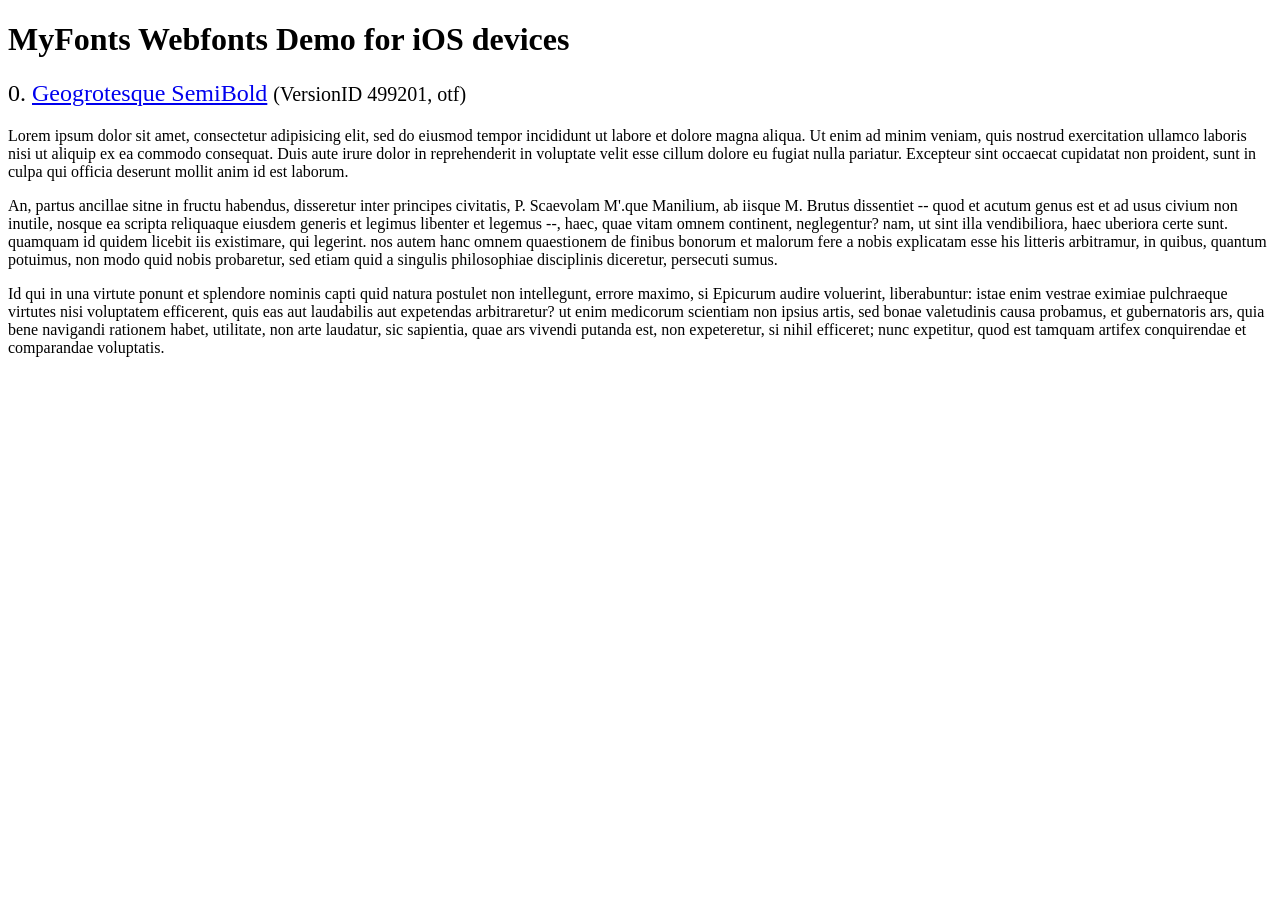
<file: component/flexslider/demo/fonts/webfonts/geo-semibold/svg/index.html>
<!DOCTYPE html>
<html>
<head>
<title>MyFonts Webfonts Demo for iOS devices</title>
<meta http-equiv="content-type" content="text/html; charset=utf-8" />

<style type="text/css" media="all">

	h2 {
		 font-weight:normal;
	}

		
	@font-face {
		font-family:"Geogrotesque-SemiBold";
		src:url("style_169898.svg#Geogrotesque-SemiBold") format("svg");
	}
	
	.webfont_0 {
		font-family: Geogrotesque-SemiBold;
	}
		
</style>

</head>

<body>

<h1>MyFonts Webfonts Demo for iOS devices</h1>


<h2>0. <span class='webfont_0'><a href='http://new.myfonts.com/search/style::169898/'>Geogrotesque SemiBold</a></span>
<small>(VersionID 499201, otf)</small>
</h2>

<p class='webfont_0'>Lorem ipsum dolor sit amet, consectetur adipisicing elit, sed do eiusmod tempor incididunt ut labore et dolore magna aliqua. Ut enim ad minim veniam, quis nostrud exercitation ullamco laboris nisi ut aliquip ex ea commodo consequat. Duis aute irure dolor in reprehenderit in voluptate velit esse cillum dolore eu fugiat nulla pariatur. Excepteur sint occaecat cupidatat non proident, sunt in culpa qui officia deserunt mollit anim id est laborum.</p>

<p class='webfont_0'>An, partus ancillae sitne in fructu habendus, disseretur inter principes civitatis, P. Scaevolam M'.que Manilium, ab iisque M. Brutus dissentiet -- quod et acutum genus est et ad usus civium non inutile, nosque ea scripta reliquaque eiusdem generis et legimus libenter et legemus --, haec, quae vitam omnem continent, neglegentur? nam, ut sint illa vendibiliora, haec uberiora certe sunt. quamquam id quidem licebit iis existimare, qui legerint. nos autem hanc omnem quaestionem de finibus bonorum et malorum fere a nobis explicatam esse his litteris arbitramur, in quibus, quantum potuimus, non modo quid nobis probaretur, sed etiam quid a singulis philosophiae disciplinis diceretur, persecuti sumus.</p>

<p class='webfont_0'>Id qui in una virtute ponunt et splendore nominis capti quid natura postulet non intellegunt, errore maximo, si Epicurum audire voluerint, liberabuntur: istae enim vestrae eximiae pulchraeque virtutes nisi voluptatem efficerent, quis eas aut laudabilis aut expetendas arbitraretur? ut enim medicorum scientiam non ipsius artis, sed bonae valetudinis causa probamus, et gubernatoris ars, quia bene navigandi rationem habet, utilitate, non arte laudatur, sic sapientia, quae ars vivendi putanda est, non expeteretur, si nihil efficeret; nunc expetitur, quod est tamquam artifex conquirendae et comparandae voluptatis.</p>




</body>
</html>
</file>
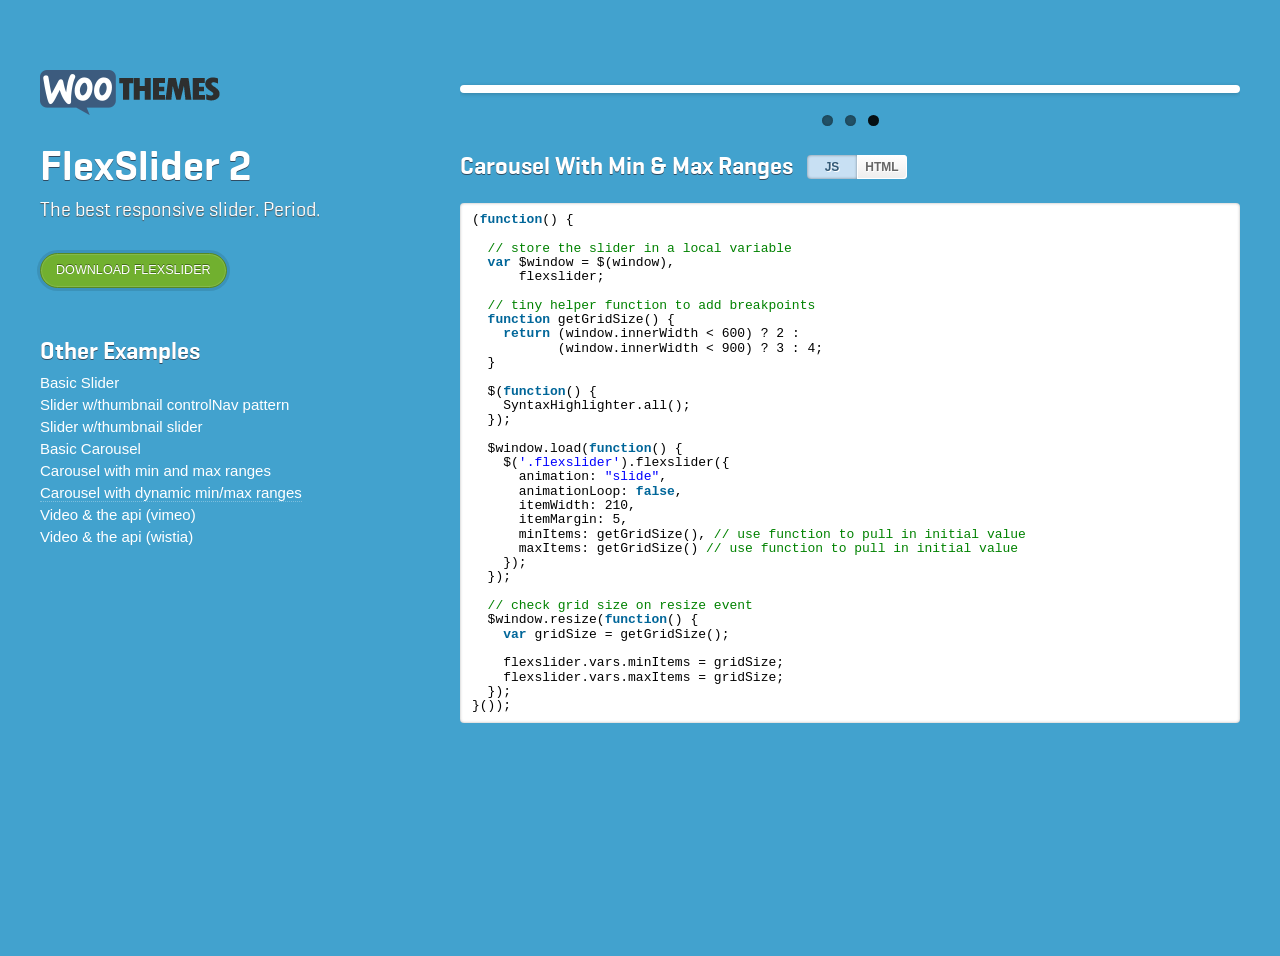
<file: component/flexslider/demo/dynamic-carousel-min-max.html>
<!DOCTYPE html>
<html class="no-js" lang="en">
<head>
	<meta content="charset=utf-8">
	<title>FlexSlider 2</title>
	<meta name="viewport" content="width=device-width; initial-scale=1.0; maximum-scale=1.0; user-scalable=0;">

  <!-- Demo CSS -->
	<link rel="stylesheet" href="css/demo.css" type="text/css" media="screen" />
	<link rel="stylesheet" href="../flexslider.css" type="text/css" media="screen" />

	<!-- Modernizr -->
  <script src="js/modernizr.js"></script>

</head>
<body class="loading">

  <div id="container" class="cf">
    <header role="navigation">
      <a class="logo" href="http://www.woothemes.com" title="WooThemes">
        <img src="images/logo.png" alt="WooThemes" />
	  </a>
      <h1>FlexSlider 2</h1>
      <h2>The best responsive slider. Period.</h2>
      <a class="button green" href="https://github.com/woothemes/FlexSlider/zipball/master">Download Flexslider</a>
      <h3 class="header-nav">Other Examples</h3>
      <nav>
        <ul>
          <li><a href="demo">Basic Slider</a></li>
          <li><a href="thumbnail-controlnav.html">Slider w/thumbnail controlNav pattern</a></li>
          <li><a href="thumbnail-slider.html">Slider w/thumbnail slider</a></li>
          <li><a href="basic-carousel.html">Basic Carousel</a></li>
          <li><a href="carousel-min-max.html">Carousel with min and max ranges</a></li>
          <li class="active"><a href="dynamic-carousel-min-max.html">Carousel with dynamic min/max ranges</a></li>
          <li><a href="video.html">Video & the api (vimeo)</a></li>
          <li><a href="video-wistia.html">Video & the api (wistia)</a></li>
        </ul>
      </nav>
    </header>

	<div id="main" role="main">
      <section class="slider">
        <div class="flexslider carousel">
          <ul class="slides">
            <li>
  	    	    <img src="images/kitchen_adventurer_cheesecake_brownie.jpg" />
  	    		</li>
  	    		<li>
  	    	    <img src="images/kitchen_adventurer_lemon.jpg" />
  	    		</li>
  	    		<li>
  	    	    <img src="images/kitchen_adventurer_donut.jpg" />
  	    		</li>
  	    		<li>
  	    	    <img src="images/kitchen_adventurer_caramel.jpg" />
  	    		</li>
            <li>
              <img src="images/kitchen_adventurer_cheesecake_brownie.jpg" />
            </li>
            <li>
              <img src="images/kitchen_adventurer_lemon.jpg" />
            </li>
            <li>
              <img src="images/kitchen_adventurer_donut.jpg" />
            </li>
            <li>
              <img src="images/kitchen_adventurer_caramel.jpg" />
            </li>
            <li>
              <img src="images/kitchen_adventurer_cheesecake_brownie.jpg" />
            </li>
            <li>
              <img src="images/kitchen_adventurer_lemon.jpg" />
            </li>
            <li>
              <img src="images/kitchen_adventurer_donut.jpg" />
            </li>
            <li>
              <img src="images/kitchen_adventurer_caramel.jpg" />
            </li>
          </ul>
        </div>
      </section>
      <aside>
        <div class="cf">
          <h3>Carousel With Min &amp; Max Ranges</h3>
          <ul class="toggle cf">
            <li class="js"><a href="#view-js">JS</a></li>
            <li class="html"><a href="#view-html">HTML</a></li>
          </ul>
        </div>
        <div id="view-js" class="code">
          <pre class="brush: js; toolbar: false; gutter: false;">
            (function() {

              // store the slider in a local variable
              var $window = $(window),
                  flexslider;

              // tiny helper function to add breakpoints
              function getGridSize() {
                return (window.innerWidth < 600) ? 2 :
                       (window.innerWidth < 900) ? 3 : 4;
              }

              $(function() {
                SyntaxHighlighter.all();
              });

              $window.load(function() {
                $('.flexslider').flexslider({
                  animation: "slide",
                  animationLoop: false,
                  itemWidth: 210,
                  itemMargin: 5,
                  minItems: getGridSize(), // use function to pull in initial value
                  maxItems: getGridSize() // use function to pull in initial value
                });
              });

              // check grid size on resize event
              $window.resize(function() {
                var gridSize = getGridSize();

                flexslider.vars.minItems = gridSize;
                flexslider.vars.maxItems = gridSize;
              });
            }());
          </pre>
        </div>
        <div id="view-html" class="code">
          <pre class="brush: xml; toolbar: false; gutter: false;">
            &lt;!-- Place somewhere in the &lt;body&gt; of your page -->
            &lt;div class="flexslider">
              &lt;ul class="slides">
                &lt;li>
                  &lt;img src="slide1.jpg" />
                &lt;/li>
                &lt;li>
                  &lt;img src="slide2.jpg" />
                &lt;/li>
                &lt;li>
                  &lt;img src="slide3.jpg" />
                &lt;/li>
                &lt;li>
                  &lt;img src="slide4.jpg" />
                &lt;/li>
                &lt;!-- items mirrored twice, total of 12 -->
              &lt;/ul>
            &lt;/div>
          </pre>
        </div>
      </aside>
    </div>

  </div>

  <!-- jQuery -->
  <script src="http://ajax.googleapis.com/ajax/libs/jquery/1.7/jquery.min.js"></script>
  <script>window.jQuery || document.write('<script src="js/libs/jquery-1.7.min.js">\x3C/script>')</script>

  <!-- FlexSlider -->
  <script defer src="../jquery.flexslider.js"></script>

  <script type="text/javascript">

    (function() {

      // store the slider in a local variable
      var $window = $(window),
          flexslider;

      // tiny helper function to add breakpoints
      function getGridSize() {
        return (window.innerWidth < 600) ? 2 :
               (window.innerWidth < 900) ? 3 : 4;
      }

      $(function() {
        SyntaxHighlighter.all();
      });

      $window.load(function() {
        $('.flexslider').flexslider({
          animation: "slide",
          animationSpeed: 400,
          animationLoop: false,
          itemWidth: 210,
          itemMargin: 5,
          minItems: getGridSize(), // use function to pull in initial value
          maxItems: getGridSize(), // use function to pull in initial value
          start: function(slider){
            $('body').removeClass('loading');
            flexslider = slider;
          }
        });
      });

      // check grid size on resize event
      $window.resize(function() {
        var gridSize = getGridSize();

        flexslider.vars.minItems = gridSize;
        flexslider.vars.maxItems = gridSize;
      });
    }());

  </script>


  <!-- Syntax Highlighter -->
  <script type="text/javascript" src="js/shCore.js"></script>
  <script type="text/javascript" src="js/shBrushXml.js"></script>
  <script type="text/javascript" src="js/shBrushJScript.js"></script>

  <!-- Optional FlexSlider Additions -->
  <script src="js/jquery.easing.js"></script>
  <script src="js/jquery.mousewheel.js"></script>
  <script defer src="js/demo.js"></script>

</body>
</html>
</file>
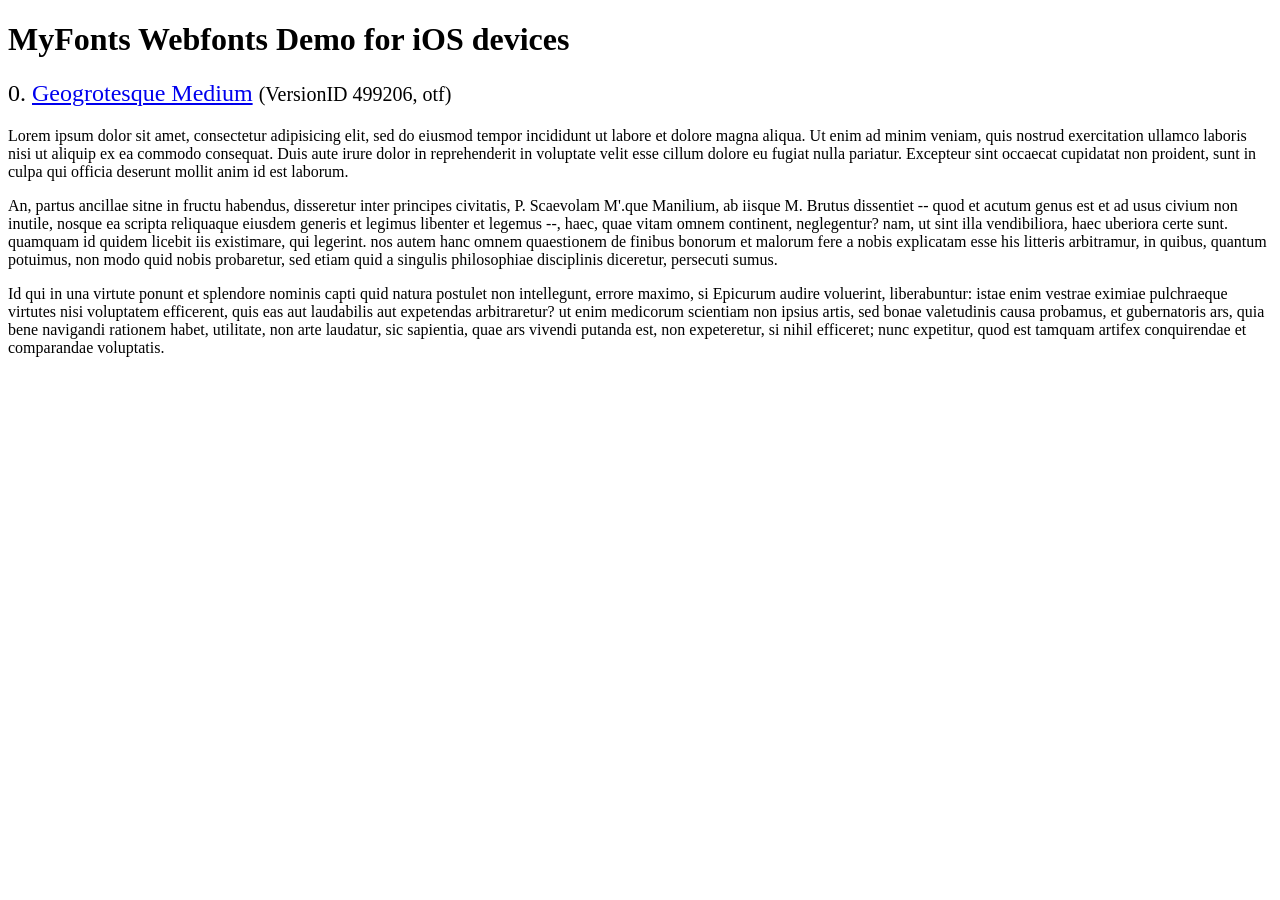
<file: component/flexslider/demo/fonts/webfonts/geo-medium/svg/svg_test.html>
<!DOCTYPE html>
<html>
<head>
<title>MyFonts Webfonts Demo for iOS devices</title>
<meta http-equiv="content-type" content="text/html; charset=utf-8" />

<style type="text/css" media="all">

	h2 {
		 font-weight:normal;
	}

		
	@font-face {
		font-family:"Geogrotesque-Medium";
		src:url("1110FC_0.svg#Geogrotesque-Medium") format("svg");
	}
	
	.webfont_0 {
		font-family: Geogrotesque-Medium;
	}
		
</style>

</head>

<body>

<h1>MyFonts Webfonts Demo for iOS devices</h1>


<h2>0. <span class='webfont_0'><a href='http://new.myfonts.com/search/style::169904/'>Geogrotesque Medium</a></span>
<small>(VersionID 499206, otf)</small>
</h2>

<p class='webfont_0'>Lorem ipsum dolor sit amet, consectetur adipisicing elit, sed do eiusmod tempor incididunt ut labore et dolore magna aliqua. Ut enim ad minim veniam, quis nostrud exercitation ullamco laboris nisi ut aliquip ex ea commodo consequat. Duis aute irure dolor in reprehenderit in voluptate velit esse cillum dolore eu fugiat nulla pariatur. Excepteur sint occaecat cupidatat non proident, sunt in culpa qui officia deserunt mollit anim id est laborum.</p>

<p class='webfont_0'>An, partus ancillae sitne in fructu habendus, disseretur inter principes civitatis, P. Scaevolam M'.que Manilium, ab iisque M. Brutus dissentiet -- quod et acutum genus est et ad usus civium non inutile, nosque ea scripta reliquaque eiusdem generis et legimus libenter et legemus --, haec, quae vitam omnem continent, neglegentur? nam, ut sint illa vendibiliora, haec uberiora certe sunt. quamquam id quidem licebit iis existimare, qui legerint. nos autem hanc omnem quaestionem de finibus bonorum et malorum fere a nobis explicatam esse his litteris arbitramur, in quibus, quantum potuimus, non modo quid nobis probaretur, sed etiam quid a singulis philosophiae disciplinis diceretur, persecuti sumus.</p>

<p class='webfont_0'>Id qui in una virtute ponunt et splendore nominis capti quid natura postulet non intellegunt, errore maximo, si Epicurum audire voluerint, liberabuntur: istae enim vestrae eximiae pulchraeque virtutes nisi voluptatem efficerent, quis eas aut laudabilis aut expetendas arbitraretur? ut enim medicorum scientiam non ipsius artis, sed bonae valetudinis causa probamus, et gubernatoris ars, quia bene navigandi rationem habet, utilitate, non arte laudatur, sic sapientia, quae ars vivendi putanda est, non expeteretur, si nihil efficeret; nunc expetitur, quod est tamquam artifex conquirendae et comparandae voluptatis.</p>




</body>
</html>
</file>
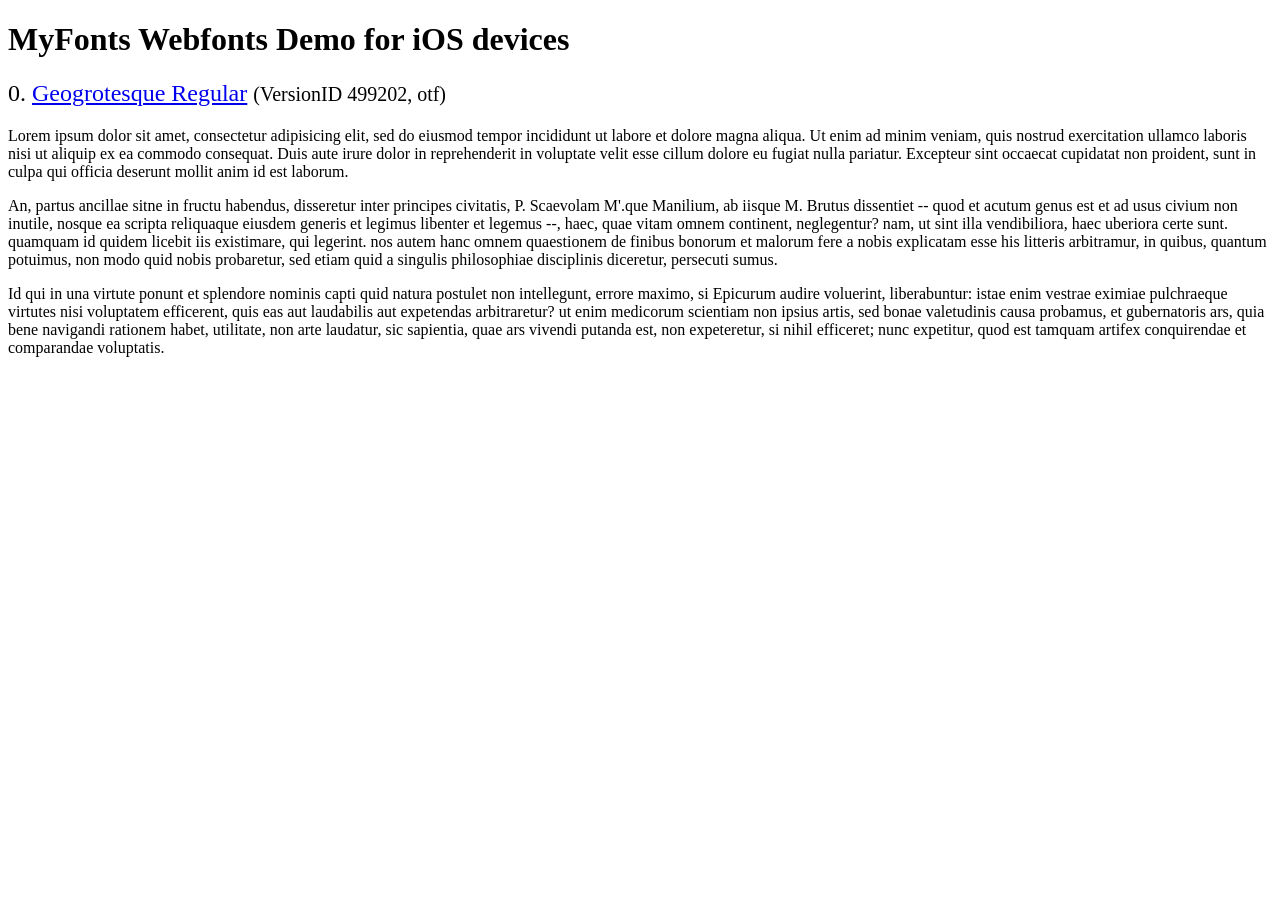
<file: component/flexslider/demo/fonts/webfonts/geo-regular/svg/svg_test.html>
<!DOCTYPE html>
<html>
<head>
<title>MyFonts Webfonts Demo for iOS devices</title>
<meta http-equiv="content-type" content="text/html; charset=utf-8" />

<style type="text/css" media="all">

	h2 {
		 font-weight:normal;
	}

		
	@font-face {
		font-family:"Geogrotesque-Regular";
		src:url("11014B_0.svg#Geogrotesque-Regular") format("svg");
	}
	
	.webfont_0 {
		font-family: Geogrotesque-Regular;
	}
		
</style>

</head>

<body>

<h1>MyFonts Webfonts Demo for iOS devices</h1>


<h2>0. <span class='webfont_0'><a href='http://new.myfonts.com/search/style::169901/'>Geogrotesque Regular</a></span>
<small>(VersionID 499202, otf)</small>
</h2>

<p class='webfont_0'>Lorem ipsum dolor sit amet, consectetur adipisicing elit, sed do eiusmod tempor incididunt ut labore et dolore magna aliqua. Ut enim ad minim veniam, quis nostrud exercitation ullamco laboris nisi ut aliquip ex ea commodo consequat. Duis aute irure dolor in reprehenderit in voluptate velit esse cillum dolore eu fugiat nulla pariatur. Excepteur sint occaecat cupidatat non proident, sunt in culpa qui officia deserunt mollit anim id est laborum.</p>

<p class='webfont_0'>An, partus ancillae sitne in fructu habendus, disseretur inter principes civitatis, P. Scaevolam M'.que Manilium, ab iisque M. Brutus dissentiet -- quod et acutum genus est et ad usus civium non inutile, nosque ea scripta reliquaque eiusdem generis et legimus libenter et legemus --, haec, quae vitam omnem continent, neglegentur? nam, ut sint illa vendibiliora, haec uberiora certe sunt. quamquam id quidem licebit iis existimare, qui legerint. nos autem hanc omnem quaestionem de finibus bonorum et malorum fere a nobis explicatam esse his litteris arbitramur, in quibus, quantum potuimus, non modo quid nobis probaretur, sed etiam quid a singulis philosophiae disciplinis diceretur, persecuti sumus.</p>

<p class='webfont_0'>Id qui in una virtute ponunt et splendore nominis capti quid natura postulet non intellegunt, errore maximo, si Epicurum audire voluerint, liberabuntur: istae enim vestrae eximiae pulchraeque virtutes nisi voluptatem efficerent, quis eas aut laudabilis aut expetendas arbitraretur? ut enim medicorum scientiam non ipsius artis, sed bonae valetudinis causa probamus, et gubernatoris ars, quia bene navigandi rationem habet, utilitate, non arte laudatur, sic sapientia, quae ars vivendi putanda est, non expeteretur, si nihil efficeret; nunc expetitur, quod est tamquam artifex conquirendae et comparandae voluptatis.</p>




</body>
</html>
</file>
<file: component/flexslider/demo/css/demo.css>
/* Reset Styles
***********************/
html, body, div, span, applet, object, iframe,h1, h2, h3, h4, h5, h6, p, blockquote, pre,a, abbr, acronym, address, big, cite, code,del, dfn, em, img, ins, kbd, q, s, samp,small, strike, strong, sub, sup, tt, var,b, u, i, center,dl, dt, dd, ol, ul, li,fieldset, form, label, legend,table, caption, tbody, tfoot, thead, tr, th, td,article, aside, canvas, details, embed,figure, figcaption, footer, header, hgroup,menu, nav, output, ruby, section, summary,time, mark, audio, video { margin: 0; padding: 0; border: 0; font-size: 100%; font: inherit; vertical-align: baseline; }
/* HTML5 display-role reset for older browsers */
article, aside, details, figcaption, figure,footer, header, hgroup, menu, nav, section {display: block;}
body {line-height: 1;}
ol, ul {list-style: none;}
blockquote, q demo
blockquote:before, blockquote:after,q:before, q:after {content: ''; content: none;}
table {border-collapse: collapse; border-spacing: 0;}
strong {font-weight: bold;}
em {font-style: italic;}


/*
 * MyFonts Webfont Build ID 1114443, 2011-09-02T06:08:04-0400 - REGULAR
 * MyFonts Webfont Build ID 1118460, 2011-09-05T07:13:16-0400 - MEDIUM
 * MyFonts Webfont Build ID 825795, 2011-05-26T03:42:08-0400 - SEMIBOLD
 *
 * The fonts listed in this notice are subject to the End User License
 * Agreement(s) entered into by the website owner. All other parties are 
 * explicitly restricted from using the Licensed Webfonts(s).
 * 
 * You may obtain a valid license at the URLs below
 *
 * License: http://www.myfonts.com/viewlicense?type=web&buildid=1114443 - REGULAR
 * License: http://www.myfonts.com/viewlicense?type=web&buildid=1118460 - MEDIUM
 * License: http://www.myfonts.com/viewlicense?1056 - SEMIBOLD
 * 
 * Webfont: Geogrotesque SemiBold
 * URL: http://new.myfonts.com/fonts/emtype/geogrotesque/semibold/
 * Foundry: Emtype Foundry
 * Copyright: Copyright © 2009 by Eduardo Manso. All rights reserved.
 * Licensed pageviews: 10,000,000/month
 * 
 * © 2011 Bitstream Inc
*/

/* GEO - Semibold */
@font-face {font-family: 'Geogrotesque-SemiBold';src: url('../fonts/webfonts/geo-semibold/eot/style_169898.eot');src: url('../fonts/webfonts/geo-semibold/eot/style_169898.eot?#iefix') format('embedded-opentype'),url('../fonts/webfonts/geo-semibold/woff/style_169898.woff') format('woff'),url('../fonts/webfonts/geo-semibold/ttf/style_169898.ttf') format('truetype'),url('../fonts/webfonts/geo-semibold/svg/style_169898.svg#Geogrotesque-SemiBold') format('svg');}

/* GEO - Medium */
@font-face {font-family: 'Geogrotesque-Medium';src: url('../fonts/webfonts/geo-medium/eot/1110FC_0.eot');src: url('../fonts/webfonts/geo-medium/eot/1110FC_0.eot?#iefix') format('embedded-opentype'),url('../fonts/webfonts/geo-medium/woff/1110FC_0.woff') format('woff'),url('../fonts/webfonts/geo-medium/ttf/1110FC_0.ttf') format('truetype'),url('webfonts/1110FC_0.svg#wf') format('svg');}

/* GEO - Regular */
 @font-face {font-family: 'Geogrotesque-Regular';src: url('../fonts/webfonts/geo-regular/eot/11014B_0.eot');src: url('../fonts/webfonts/geo-regular/eot/11014B_0.eot?#iefix') format('embedded-opentype'),url('../fonts/webfonts/geo-regular/woff/11014B_0.woff') format('woff'),url('../fonts/webfonts/geo-regular/ttf/11014B_0.ttf') format('truetype'),url('../fonts/webfonts/geo-regular/svg/11014B_0.svg#wf') format('svg');}

/* General
***********************/
body {
	background: #42a2ce;
	font-size: 14px;
	font-family: Helvetica, 'Arial', sans-serif;
	-webkit-font-smoothing: antialiased;
	text-rendering: optimizeLegibility;
	height: auto;
}
a {
	color: #fff;
	text-decoration: none;
}

h3 {
	margin: 0 0 8px;
	color: #fff;
	font: normal 24px Geogrotesque-semibold, Helvetica, Arial, sans-serif;
	text-shadow: 0 1px 0 #2F4C63;
}
p {
	font-size: 14px;
	line-height: 18px;
}

/* --Clearfix */
.cf:before,
.cf:after {content:""; display:table;}
.cf:after {clear:both;}
.cf {zoom:1;}

.toggle { margin: 2px 0 0 14px; float: left; border-radius: 6px; -moz-border-radius: 6px; -webkit-border-radius: 6px; }
.toggle li { float: left; }
.toggle li a {width: 50px; padding: 6px 0; text-align: center; display: block; text-shadow: 1px 1px 0 #fff; font-size: 12px; font-weight: 600; color: #666; -webkit-border-radius: 0 4px 4px 0; -moz-border-radius: 0 4px 4px 0; -o-border-radius: 0 4px 4px 0; border-radius: 0 4px 4px 0; 

background: #ffffff; /* Old browsers */
background: -moz-linear-gradient(top, #ffffff 0%, #ededed 100%); /* FF3.6+ */
background: -webkit-gradient(linear, left top, left bottom, color-stop(0%,#ffffff), color-stop(100%,#ededed)); /* Chrome,Safari4+ */
background: -webkit-linear-gradient(top, #ffffff 0%,#ededed 100%); /* Chrome10+,Safari5.1+ */
background: -o-linear-gradient(top, #ffffff 0%,#ededed 100%); /* Opera 11.10+ */
background: -ms-linear-gradient(top, #ffffff 0%,#ededed 100%); /* IE10+ */
background: linear-gradient(top, #ffffff 0%,#ededed 100%); /* W3C */

box-shadow: inset 1px 1px 0 #fff, inset -1px -1px 0 #fff;
-moz-box-shadow: inset 1px 1px 0 #fff, inset -1px -1px 0 #fff;
-webkit-box-shadow: inset 1px 1px 0 #fff, inset -1px -1px 0 #fff;

}
.toggle li:first-child a {-webkit-border-radius: 4px 0 0 4px; -moz-border-radius: 4px 0 0 4px; -o-border-radius: 4px 0 0 4px; border-radius: 4px 0 0 4px;}
.toggle li a:hover { background: #ededed; color: #222; }
.toggle li a.active { background: #c8e0f3; color: #325874; cursor: default; box-shadow: inset 0 0 3px rgba(0,0,0,0.4); -moz-box-shadow: inset 0 0 3px rgba(0,0,0,0.4); -webkit-box-shadow: inset 0 0 3px rgba(0,0,0,0.4); }

.slider { margin: 50px 0 10px!important;}
#carousel li {margin-right: 5px;}
#carousel img {display: block; opacity: .5; cursor: pointer;}
#carousel img:hover {opacity: 1;}
#carousel .flex-active-slide img {opacity: 1; cursor: default;}

.button {
  display: inline-block;
  margin: 0;
  padding: .461em 1.563em .41em;
  color: #fff!important;
  text-align: center;
  text-decoration: none;
  text-shadow: 0 -1px 0 rgba(0, 0, 0, 0.7);
  text-transform: uppercase;
  line-height: 1;
  font-size: .9em;
  cursor: pointer;
  font-family: "proxima-nova", sans-serif;
  border: 1px solid #1a4064;
  background: #255a8c;
  -webkit-border-radius: 100px;
  -moz-border-radius: 100px;
  border-radius: 100px;
  -webkit-box-shadow: 0 0 0 3px rgba(0, 0, 0, 0.1), inset 0 0 1px 1px rgba(255, 255, 255, 0.15);
  -moz-box-shadow: 0 0 0 3px rgba(0, 0, 0, 0.1), inset 0 0 1px 1px rgba(255, 255, 255, 0.15);
  box-shadow: 0 0 0 3px rgba(0, 0, 0, 0.1), inset 0 0 1px 1px rgba(255, 255, 255, 0.15);
}
.button:active  {
  -webkit-box-shadow: 0 0 0 3px rgba(0, 0, 0, 0.1), inset 0 0 1px 1px rgba(0, 0, 0, 0.1);
  -moz-box-shadow: 0 0 0 3px rgba(0, 0, 0, 0.1), inset 0 0 1px 1px rgba(0, 0, 0, 0.1);
  box-shadow: 0 0 0 3px rgba(0, 0, 0, 0.1), inset 0 0 1px 1px rgba(0, 0, 0, 0.1);
}
.button.green  {
  text-shadow: 0 -1px 0 rgba(0, 0, 0, 0.4);
  border: 1px solid #578824;
  background: #71b02f;
}
.button.green:hover  {
  background: #79bc32;
}

/* Loading
***********************/
.loading #container {opacity: 0;}
.loading:before  { content: 'LOADING'; display: block; margin: 100px 0 0; text-align: center; color: #fff; font-weight: bold; font-size: 60px; opacity: 0.3; }
body {width: 100%; float: left; opacity: 1; -webkit-transition: opacity 1s ease;}

/* Layout
***********************/
#container {padding: 60px 40px 100px;}
header {width: 420px; float: left;}
#main {margin-left: 420px; margin-top: -25px;overflow: hidden;}
aside h3 {float: left;}

/* Header
***********************/
header .logo  { display: block; margin: 10px 0 30px; }
header h1 { font-family: Geogrotesque-Semibold, Helvetica, Arial, sans-serif; margin: 0 0 10px; text-shadow: 0 1px 0 #2F4C63; color: #fff; font-size: 42px; }
header h2 { margin: 0 0 30px; font: normal 20px Geogrotesque-regular, Helvetica, Arial, sans-serif; text-shadow: 0 1px 1px #555; color: #fff; }
header .button { margin: 0 0 50px; padding: 10px 15px 10px 15px; position: relative; }
h3.nav-header { width: 200px; margin: 0 0 10px; padding: 0 0 3px; font-size: 18px; text-shadow: 0 1px 1px #555; color: #fff; font-family: Geogrotesque-Regular, Helvetica, Arial, sans-serif; border-bottom: 1px solid #fff; border-bottom: 1px solid rgba(255,255,255,0.5); }
nav li {margin: 0 0 7px; font-size: 15px; }
nav li a:hover,
nav li.active a  {border-bottom: 1px dotted #fff; border-bottom: 1px dotted rgba(255,255,255,0.3); background: none;}
nav li.active a  { cursor: default; }

/* Media Queries
***********************/
@media screen and (max-width: 960px) {
  #container {padding: 35px;}
  header {width: 380px;}
  #main {margin-left: 380px;}
  aside h3  {
  	float: none;
  	font-size: 20px;
  }
  .toggle  {
  	margin-left: 0;
  	float: none;
  }
}
@media screen and (max-width: 768px) {
  #container {padding: 20px 30px;}
  header {width: 100%; float: none; text-align: center;}
  header img  {width:120px;}
  header h1  { margin: 0 auto 10px; font-size: 32px; }
  header h2  { font-size: 16px; }
  header .button  { margin-bottom: 28px; }

  #main {margin-left: 0;}
  h3.nav-header { margin: 0 auto 10px; font-size: 16px; }
  nav {
		position: relative;
		min-height: 46px;
		margin-bottom: 20px;
		width: 100%;
	}	
	nav ul {
		width: 260px;
		padding: 0;
		position: absolute;
		left: 50%;
		margin-left: -130px;
		top: 0;
		z-index: 9999;
		border: 1px solid #1e5486;
		background: #255a8c;
		-webkit-border-radius: 3px;
		   -moz-border-radius: 3px;
		        border-radius: 3px;
		-webkit-box-shadow: 0 0 5px 0 rgba(0,0,0,.2), inset 0 0 2px 0 rgba(255,255,255,0.2);
		   -moz-box-shadow: 0 0 5px 0 rgba(0,0,0,.2), inset 0 0 2px 0 rgba(255,255,255,0.2);
	        	box-shadow: 0 0 5px 0 rgba(0,0,0,.2), inset 0 0 2px 0 rgba(255,255,255,0.2);
	}
	nav li {
		display: none; /* hide all <li> items */
		margin: 0;
	}
	nav li a  { border: none!important; text-shadow: 1px 1px 0 rgba(0,0,0,0.3); }
	nav li a:hover  { text-decoration: underline; }
	nav .active {
		display: block; /* show only current <li> item */
	}
	nav a {
		display: block;
		padding: 10px 20px;
		text-align: center;
		font-size: 12px;
	}
	nav .active a {
		background: none;
		color: #fff;
		position: relative;
	}
	nav .active a:after  {
		font-family: flexslider-icon;
		content: '\f005';
		font-size: 13px;
		position: absolute;
		right: 10px;
		top: 10px;
	}

	/* on nav hover */
	nav ul:hover {
		background: #32679a;
	}
	nav ul:hover li {
		display: block;
		margin: 0 0 5px;
	}
	nav ul:hover .active {
		border: 1px solid #1e5486!important;
		background: #255a8c;
		-webkit-border-radius: 1px;
		-moz-border-radius: 1px;
		border-radius: 1px;
	}
	nav ul:hover .active a:after  {
		display: none;
	}
  
}

/*
 SyntaxHighlighter - http://alexgorbatchev.com/SyntaxHighlighter
 
 SyntaxHighlighter is donationware. If you are using it, please donate. - http://alexgorbatchev.com/SyntaxHighlighter/donate.html
 
 @version - 3.0.83 (July 02 2010)
 @copyright - Copyright (C) 2004-2010 Alex Gorbatchev.
 @license - Dual licensed under the MIT and GPL licenses.
*/
.syntaxhighlighter a,.syntaxhighlighter div,.syntaxhighlighter code,.syntaxhighlighter table,.syntaxhighlighter table td,.syntaxhighlighter table tr,.syntaxhighlighter table tbody,.syntaxhighlighter table thead,.syntaxhighlighter table caption,.syntaxhighlighter textarea{-moz-border-radius:0 0 0 0 !important;-webkit-border-radius:0 0 0 0 !important;background:none !important;border:0 !important;bottom:auto !important;float:none !important;height:auto !important;left:auto !important;line-height:1.1em !important;margin:0 !important;outline:0 !important;overflow:visible !important;padding:0 !important;position:static !important;right:auto !important;text-align:left !important;top:auto !important;vertical-align:baseline !important;width:auto !important;box-sizing:content-box !important;font-family:"Consolas","Bitstream Vera Sans Mono","Courier New",Courier,monospace !important;font-weight:normal !important;font-style:normal !important;font-size:1em !important;min-height:inherit !important;min-height:auto !important;}
.syntaxhighlighter{width:100% !important;margin:1em 0 1em 0 !important;position:relative !important;overflow:auto !important;font-size:1em !important;}
.syntaxhighlighter.source{overflow:hidden !important;}
.syntaxhighlighter .bold{font-weight:bold !important;}
.syntaxhighlighter .italic{font-style:italic !important;}
.syntaxhighlighter .line{white-space:pre !important;}
.syntaxhighlighter table{width:100% !important;}
.syntaxhighlighter table caption{text-align:left !important;padding:.5em 0 0.5em 1em !important;}
.syntaxhighlighter table td.code{width:100% !important;}
.syntaxhighlighter table td.code .container{position:relative !important;}
.syntaxhighlighter table td.code .container textarea{box-sizing:border-box !important;position:absolute !important;left:0 !important;top:0 !important;width:100% !important;height:100% !important;border:none !important;background:white !important;padding-left:1em !important;overflow:hidden !important;white-space:pre !important;}
.syntaxhighlighter table td.gutter .line{text-align:right !important;padding:0 0.5em 0 1em !important;}
.syntaxhighlighter table td.code .line{padding:0 1em !important;}
.syntaxhighlighter.nogutter td.code .container textarea,.syntaxhighlighter.nogutter td.code .line{padding-left:0em !important;}
.syntaxhighlighter.show{display:block !important;}
.syntaxhighlighter.collapsed table{display:none !important;}
.syntaxhighlighter.collapsed .toolbar{padding:0.1em 0.8em 0em 0.8em !important;font-size:1em !important;position:static !important;width:auto !important;height:auto !important;}
.syntaxhighlighter.collapsed .toolbar span{display:inline !important;margin-right:1em !important;}
.syntaxhighlighter.collapsed .toolbar span a{padding:0 !important;display:none !important;}
.syntaxhighlighter.collapsed .toolbar span a.expandSource{display:inline !important;}
.syntaxhighlighter .toolbar{position:absolute !important;right:1px !important;top:1px !important;width:11px !important;height:11px !important;font-size:10px !important;z-index:10 !important;}
.syntaxhighlighter .toolbar span.title{display:inline !important;}
.syntaxhighlighter .toolbar a{display:block !important;text-align:center !important;text-decoration:none !important;padding-top:1px !important;}
.syntaxhighlighter .toolbar a.expandSource{display:none !important;}
.syntaxhighlighter.ie{font-size:.9em !important;padding:1px 0 1px 0 !important;}
.syntaxhighlighter.ie .toolbar{line-height:8px !important;}
.syntaxhighlighter.ie .toolbar a{padding-top:0px !important;}
.syntaxhighlighter.printing .line.alt1 .content,.syntaxhighlighter.printing .line.alt2 .content,.syntaxhighlighter.printing .line.highlighted .number,.syntaxhighlighter.printing .line.highlighted.alt1 .content,.syntaxhighlighter.printing .line.highlighted.alt2 .content{background:none !important;}
.syntaxhighlighter.printing .line .number{color:#bbbbbb !important;}
.syntaxhighlighter.printing .line .content{color:black !important;}
.syntaxhighlighter.printing .toolbar{display:none !important;}
.syntaxhighlighter.printing a{text-decoration:none !important;}
.syntaxhighlighter.printing .plain,.syntaxhighlighter.printing .plain a{color:black !important;}
.syntaxhighlighter.printing .comments,.syntaxhighlighter.printing .comments a{color:#008200 !important;}
.syntaxhighlighter.printing .string,.syntaxhighlighter.printing .string a{color:blue !important;}
.syntaxhighlighter.printing .keyword{color:#006699 !important;font-weight:bold !important;}
.syntaxhighlighter.printing .preprocessor{color:gray !important;}
.syntaxhighlighter.printing .variable{color:#aa7700 !important;}
.syntaxhighlighter.printing .value{color:#009900 !important;}
.syntaxhighlighter.printing .functions{color:#ff1493 !important;}
.syntaxhighlighter.printing .constants{color:#0066cc !important;}
.syntaxhighlighter.printing .script{font-weight:bold !important;}
.syntaxhighlighter.printing .color1,.syntaxhighlighter.printing .color1 a{color:gray !important;}
.syntaxhighlighter.printing .color2,.syntaxhighlighter.printing .color2 a{color:#ff1493 !important;}
.syntaxhighlighter.printing .color3,.syntaxhighlighter.printing .color3 a{color:red !important;}
.syntaxhighlighter.printing .break,.syntaxhighlighter.printing .break a{color:black !important;}
/* Theming */
.syntaxhighlighter { clear: both; width: auto!important; font-size: 13px !important; line-height: 21px !important; font-family: Courier, "Courier New", monospace; -webkit-border-radius: 4px; -moz-border-radius: 4px; -o-border-radius: 4px; border-radius: 4px; background-color: #fff !important; box-shadow: inset 0 0 3px rgba(0,0,0,0.3); -moz-box-shadow: inset 0 0 3px rgba(0,0,0,0.3); -webkit-box-shadow: inset 0 0 3px rgba(0,0,0,0.3);}
.syntaxhighlighter .string, .syntaxhighlighter .string a {color: #ff5454 !important;}
.syntaxhighlighter .line.alt1,
.syntaxhighlighter .line.alt2 {width: 100% !important; padding: 0 !important; background-color: #fff !important;}
.syntaxhighlighter .line.highlighted.alt1,
.syntaxhighlighter .line.highlighted.alt2 {background-color: #fff !important;}
.syntaxhighlighter table td.code {width: auto !important; padding: 10px 12px!important;}
.syntaxhighlighter table td.code .line {width: auto !important; padding: 0 !important;}
.syntaxhighlighter .color1, .syntaxhighlighter .color1 a {color: #cc7ac6!important;}
.syntaxhighlighter .plain, .syntaxhighlighter .plain a {color: #888!important;}
.syntaxhighlighter .comments, .syntaxhighlighter .comments a {color: #999!important;}
.syntaxhighlighter .keyword {color: #2a93b9!important;}
/**/
.syntaxhighlighter{background-color:white !important;}
.syntaxhighlighter .line.alt1{background-color:white !important;}
.syntaxhighlighter .line.alt2{background-color:white !important;}
.syntaxhighlighter .line.highlighted.alt1,.syntaxhighlighter .line.highlighted.alt2{background-color:#e0e0e0 !important;}
.syntaxhighlighter .line.highlighted.number{color:black !important;}
.syntaxhighlighter table caption{color:black !important;}
.syntaxhighlighter .gutter{color:#afafaf !important;}
.syntaxhighlighter .gutter .line{border-right:3px solid #6ce26c !important;}
.syntaxhighlighter .gutter .line.highlighted{background-color:#6ce26c !important;color:white !important;}
.syntaxhighlighter.printing .line .content{border:none !important;}
.syntaxhighlighter.collapsed{overflow:visible !important;}
.syntaxhighlighter.collapsed .toolbar{color:blue !important;background:white !important;border:1px solid #6ce26c !important;}
.syntaxhighlighter.collapsed .toolbar a{color:blue !important;}
.syntaxhighlighter.collapsed .toolbar a:hover{color:red !important;}
.syntaxhighlighter .toolbar{color:white !important;background:#6ce26c !important;border:none !important;}
.syntaxhighlighter .toolbar a{color:white !important;}
.syntaxhighlighter .toolbar a:hover{color:black !important;}
.syntaxhighlighter .plain,.syntaxhighlighter .plain a{color:black !important;}
.syntaxhighlighter .comments,.syntaxhighlighter .comments a{color:#008200 !important;}
.syntaxhighlighter .string,.syntaxhighlighter .string a{color:blue !important;}
.syntaxhighlighter .keyword{color:#006699 !important;}
.syntaxhighlighter .preprocessor{color:gray !important;}
.syntaxhighlighter .variable{color:#aa7700 !important;}
.syntaxhighlighter .value{color:#009900 !important;}
.syntaxhighlighter .functions{color:#ff1493 !important;}
.syntaxhighlighter .constants{color:#0066cc !important;}
.syntaxhighlighter .script{font-weight:bold !important;color:#006699 !important;background-color:none !important;}
.syntaxhighlighter .color1,.syntaxhighlighter .color1 a{color:gray !important;}
.syntaxhighlighter .color2,.syntaxhighlighter .color2 a{color:#ff1493 !important;}
.syntaxhighlighter .color3,.syntaxhighlighter .color3 a{color:red !important;}
.syntaxhighlighter .keyword{font-weight:bold !important;}
</file>
